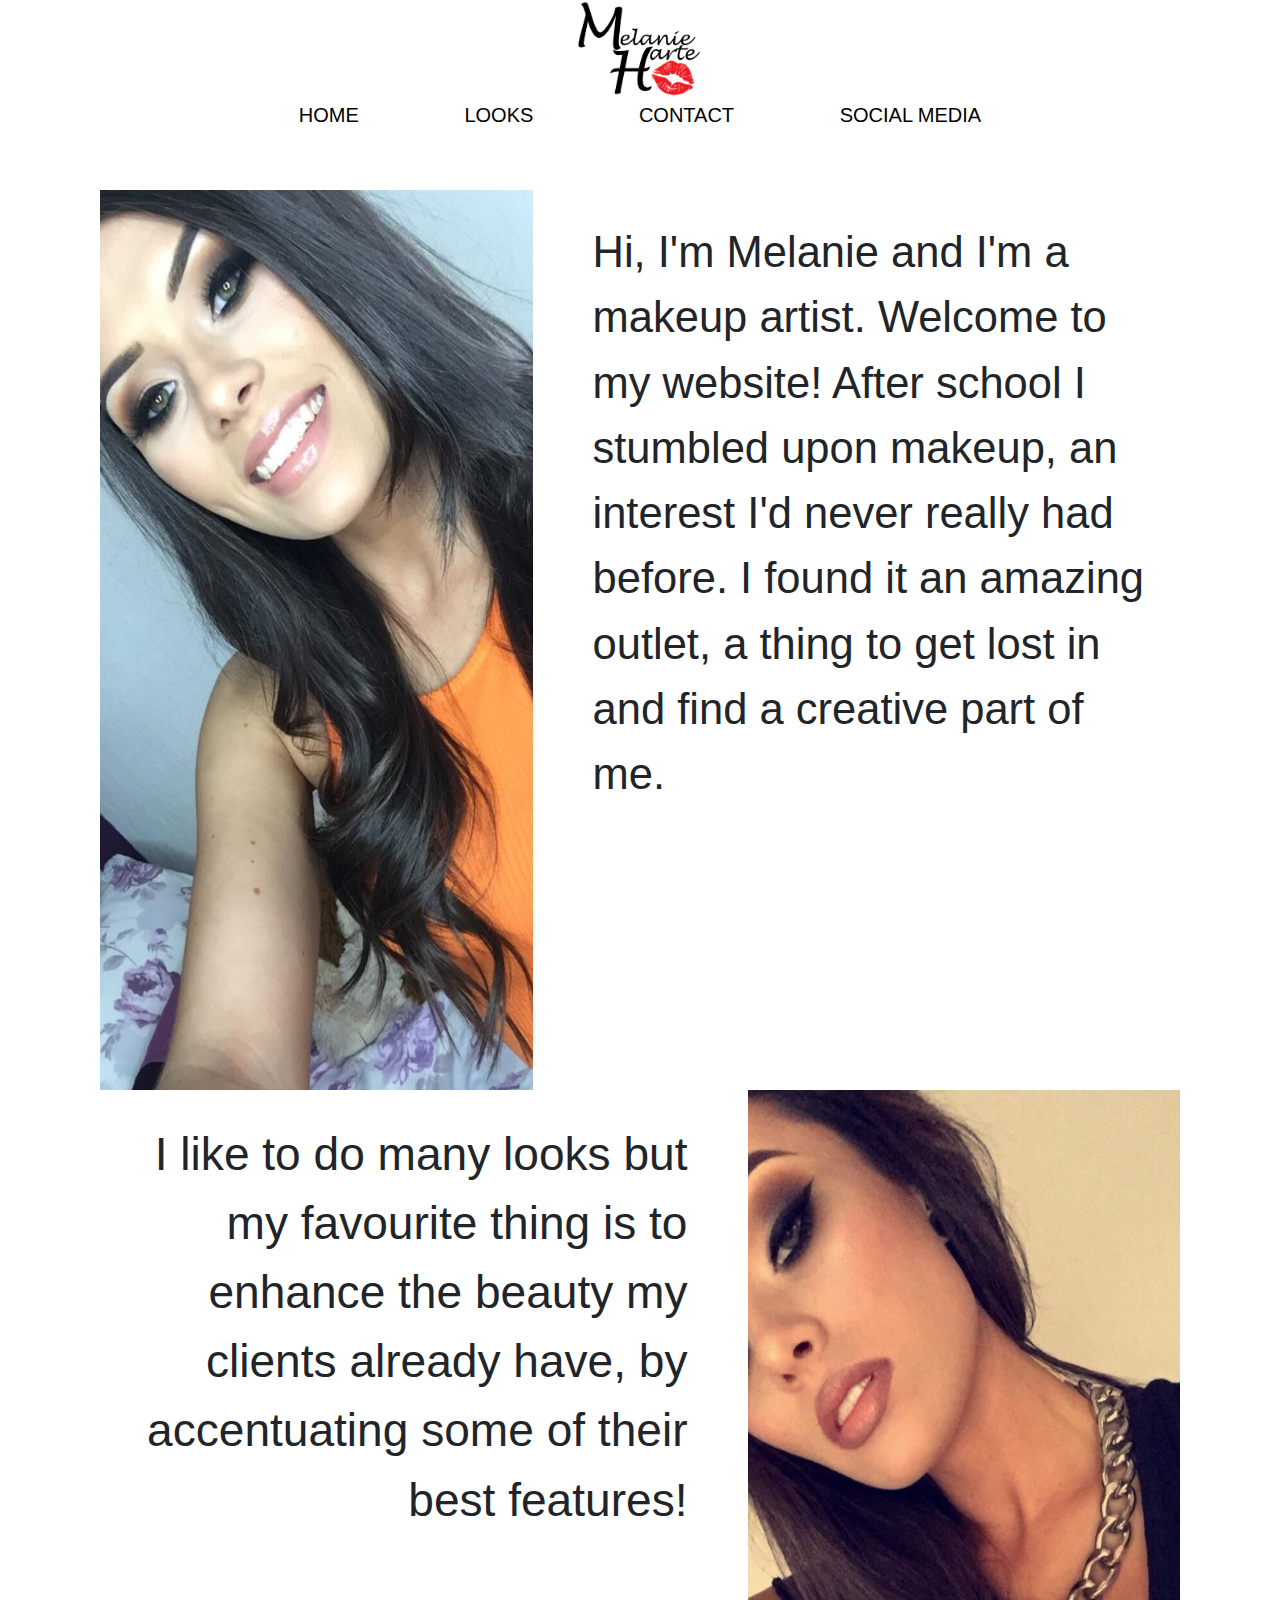
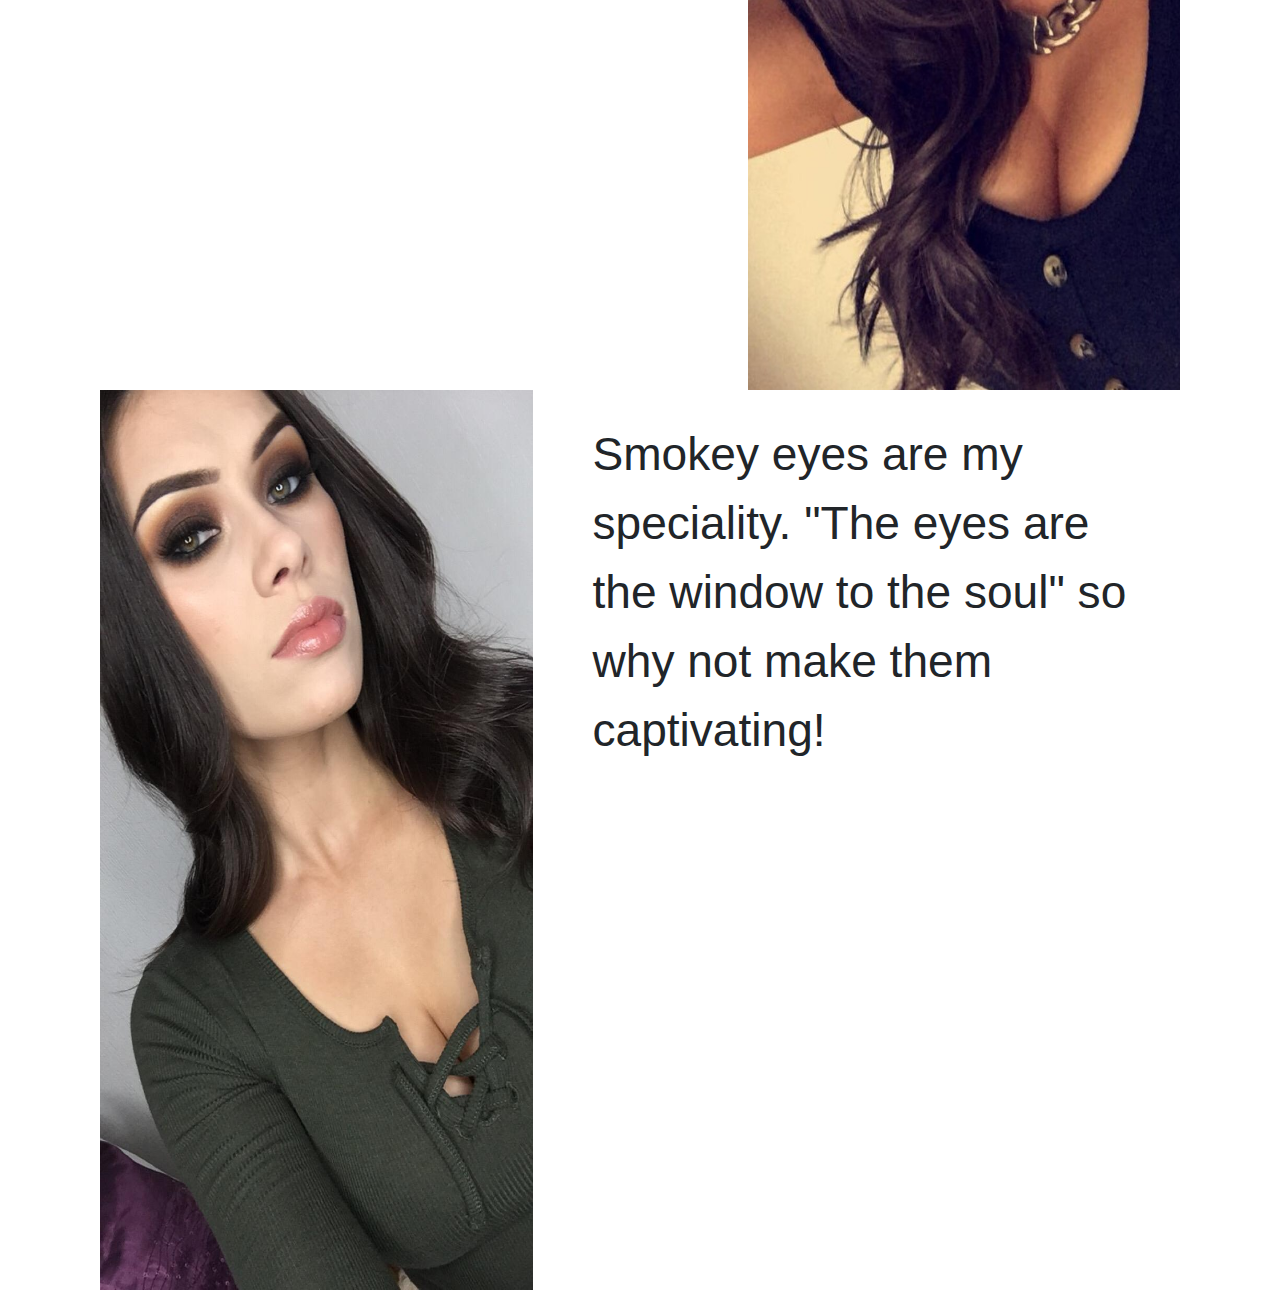
<file: CA 1/index.html>
<!DOCTYPE html>
<html>
    <head>
        <title>Melanie Harte</title>
        <link rel="stylesheet" href="bootstrap.css">
        <link rel="stylesheet" href="style.css">
        <link rel="icon" href="MelLogo.png">
    </head>
    <body>
        <div class="container">
            <div class="row">
                <div class="logo">
                    <a href="index.html"><img src="MelLogo.png"></a>
                </div>
            </div>
            <div class="row">
                <div class="navBar">
                    <a href="index.html">HOME</a>
                    <a href="looks.html">LOOKS</a>
                    <a href="contact.html">CONTACT</a>
                    <a href="socialmedia.html">SOCIAL MEDIA</a>
                    
                </div>
            </div>
        
        <div class="container">
            <div class="row">
                <div class="col-sm-5">
                    <div class="homeimgOne">
                        <img class="img-fluid" src="homeimgOne.jpg">
                    </div>
                </div>
                <div class="col-sm-7">
                    <div class="hometextOne">
                        <p>Hi, I'm Melanie and I'm a makeup artist. Welcome to my website! After school I stumbled upon makeup, an interest I'd never really had before. I found it an amazing outlet, a thing to get lost in and find a creative part of me.</p>
                    </div>
                </div>
            </div>


        </div>

        <div class="container">
            <div class="row">
                <div class="col-sm-7">
                    <div class="hometextTwo">
                        <p>I like to do many looks but my favourite thing is to enhance the beauty my clients already have, by accentuating some of their best features!</p>
                    </div>
                </div>
                <div class="col-sm-5">
                    <div class="homeimgTwo">
                        <img src="homeimgTwo.jpg">
                    </div>
                </div>
            </div>
        </div>

        <div class="container">
            <div class="row">
                <div class="col-sm-5">
                    <div class="homeimgThree">
                        <img src="homeimgThree.jpg">
                    </div>
                </div>
                <div class="col-sm-7">
                    <div class="hometextThree">
                        <p>Smokey eyes are my speciality. "The eyes are the window to the soul" so why not make them captivating!</p>
                    </div>
                </div>
            </div>
        </div>
           


    </body>





</html>
</file>
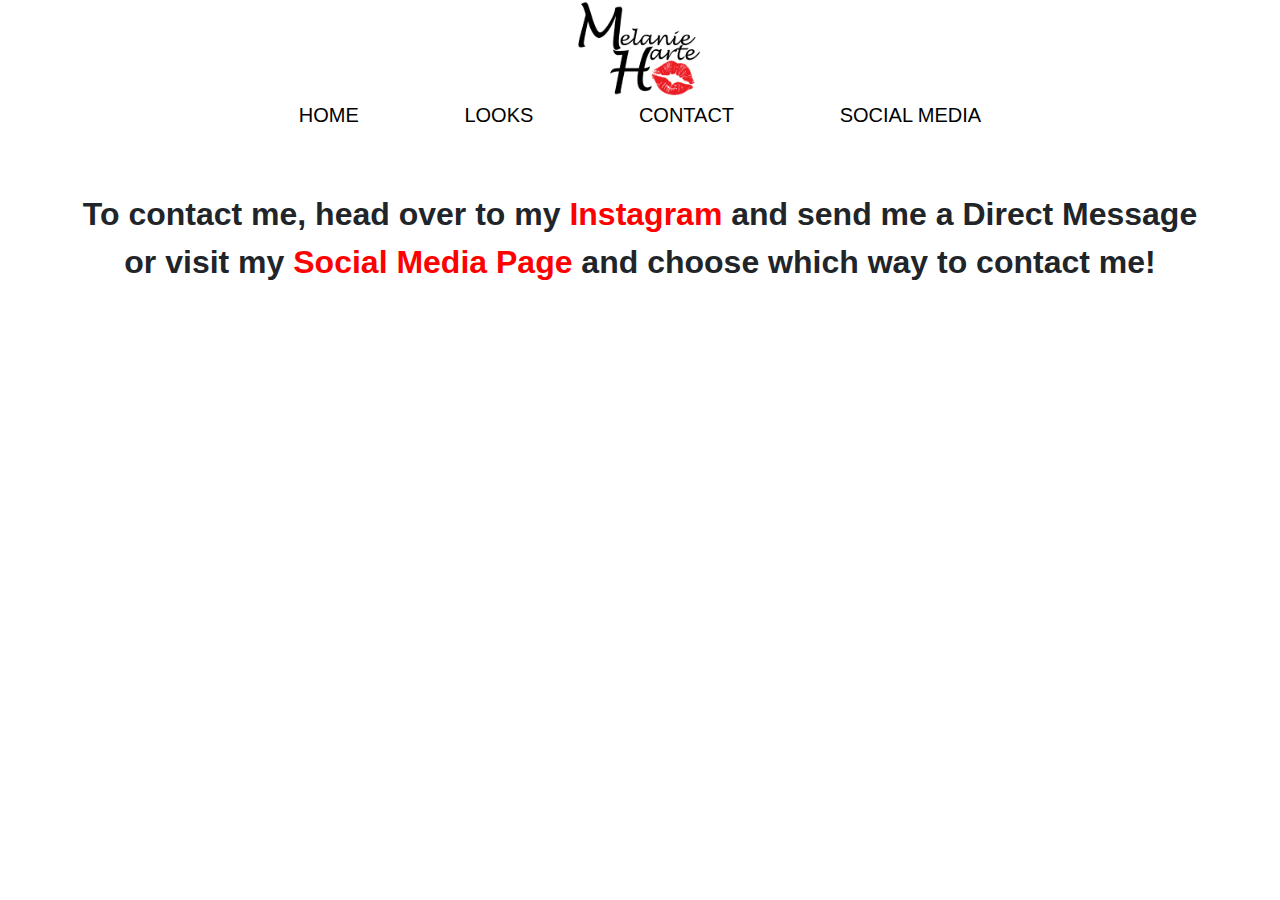
<file: CA 1/contact.html>
<!DOCTYPE html>
<html>
    <head>
        <title>Melanie Harte / Contact</title>
        <link rel="stylesheet" href="bootstrap.css">
        <link rel="stylesheet" href="style.css">
        <link rel="icon" href="MelLogo.png">
    </head>
    <body>
        <div class="container">
            <div class="row">
                <div class="logo">
                    <a href="index.html"><img src="MelLogo.png"></a>
                </div>
            </div>
            <div class="row">
                <div class="navBar">
                    <a href="index.html">HOME</a>
                    <a href="looks.html">LOOKS</a>
                    <a href="contact.html">CONTACT</a>
                    <a href="socialmedia.html">SOCIAL MEDIA</a>
                    
                </div>
            </div>
            <div class="row">
                <div class="contact">
                    <p>To contact me, head over to my <a href="https://www.instagram.com/_mh_makeup19/">Instagram</a> and send me a Direct Message or visit my <a href="socialmedia.html">Social Media Page</a> and choose which way to contact me!</p>
                </div>
            </div>
        </div>
        
        


    </body>





</html>
</file>
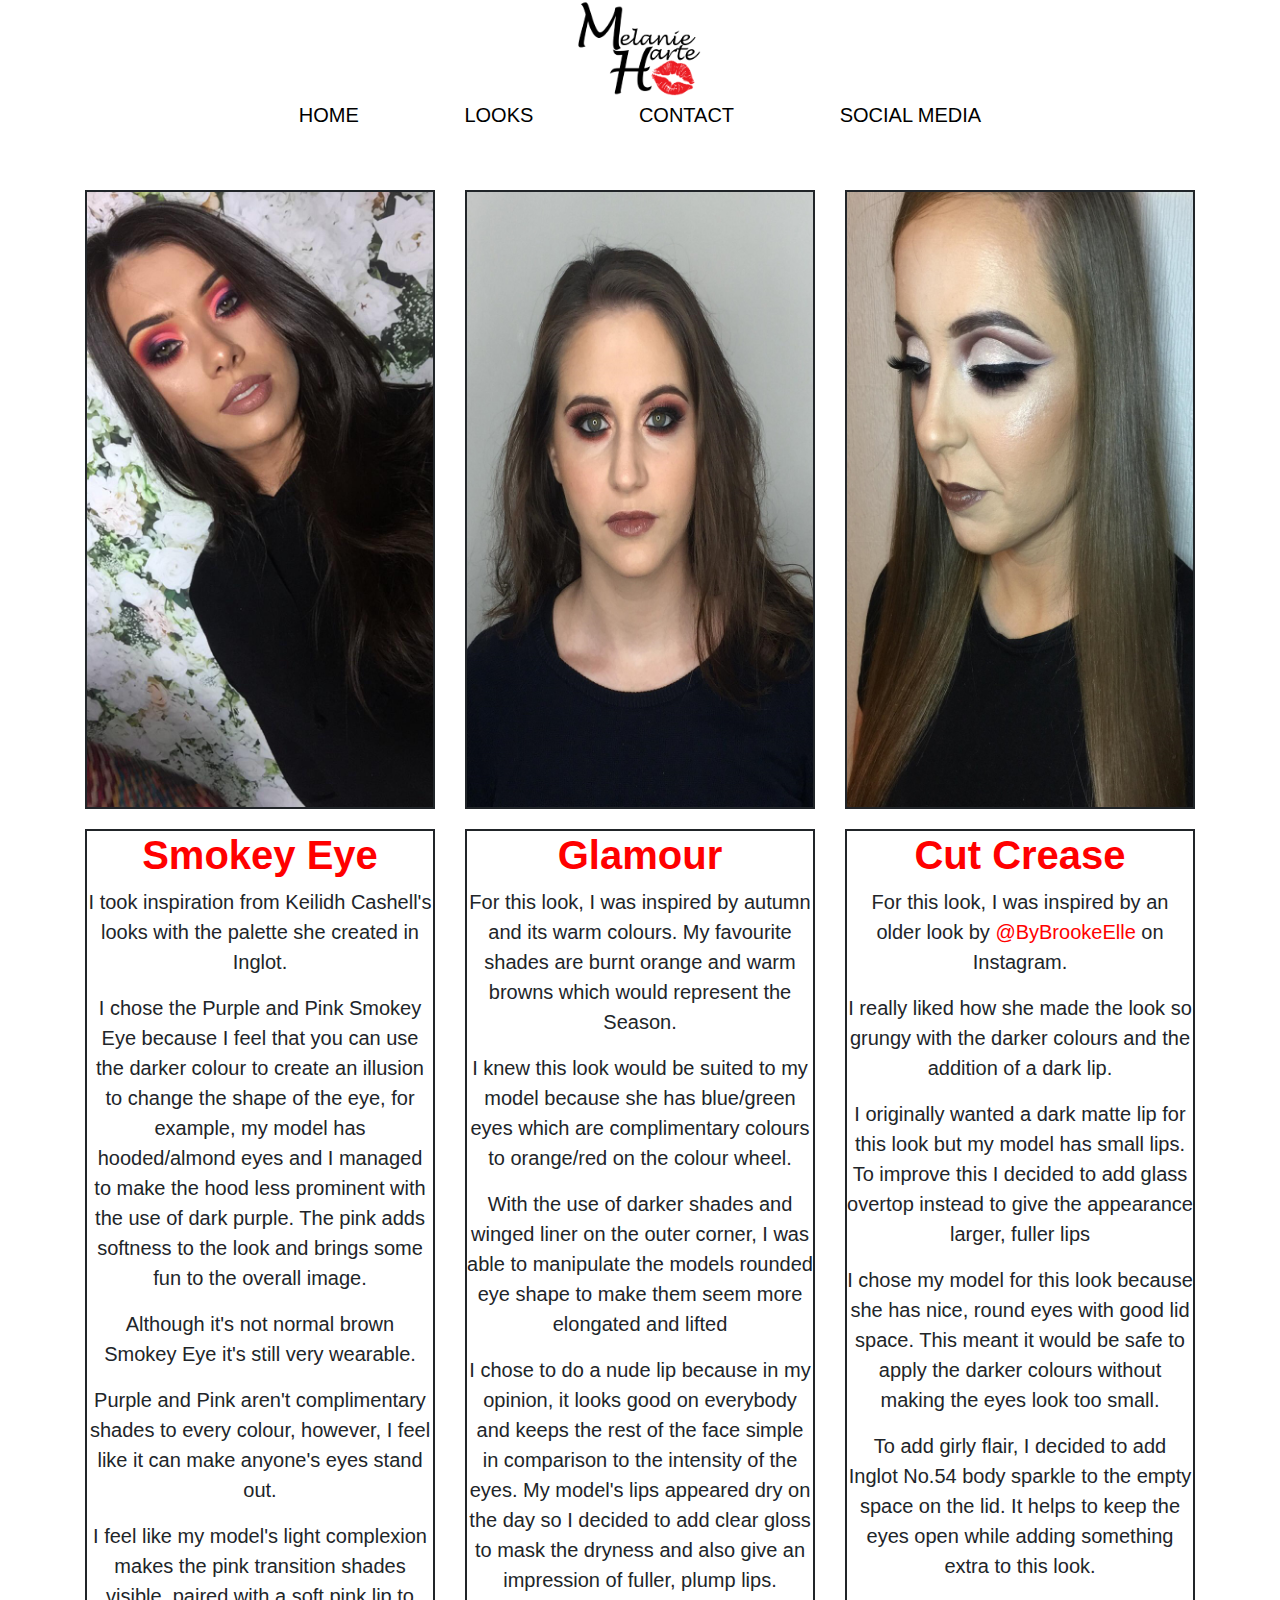
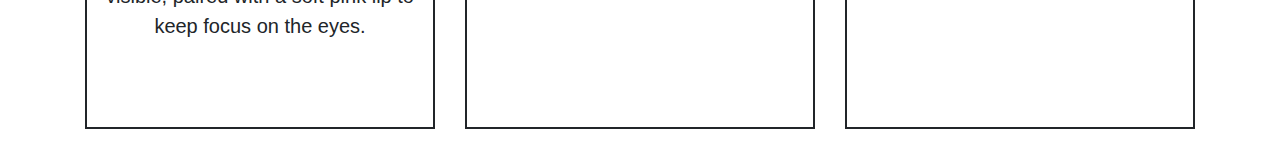
<file: CA 1/looks.html>
<!DOCTYPE html>
<html>
    <head>
        <title>Melanie Harte / Looks</title>
        <link rel="stylesheet" href="bootstrap.css">
        <link rel="stylesheet" href="style.css">
        <link rel="icon" href="MelLogo.png">
    </head>
    <body>
        <div class="container">
            <div class="row">
                <div class="logo">
                    <a href="index.html"><img src="MelLogo.png"></a>
                </div>
            </div>
            <div class="row">
                <div class="navBar">
                    <a href="index.html">HOME</a>
                    <a href="looks.html">LOOKS</a>
                    <a href="contact.html">CONTACT</a>
                    <a href="socialmedia.html">SOCIAL MEDIA</a>
                   
                </div>
            </div>
            <div class="row">
                <div class="col-sm-4">
                    <div class="lookOne">
                        <img src="lookOne.jpg">
                        <div class="lookOneText">  
                            <h1 class="briefHead">Smokey Eye</h1>
                            <p class="brief">I took inspiration from Keilidh Cashell's looks with the palette she created in Inglot.</p>
                            <p class="brief">I chose the Purple and Pink Smokey Eye because I feel that you can use the darker colour to create an illusion to change the shape of the eye, for example, my model has hooded/almond eyes and I managed to make the hood less prominent with the use of dark purple. The pink adds softness to the look and brings some fun to the overall image.</p>
                            <p class="brief">Although it's not normal brown Smokey Eye it's still very wearable.</p>
                            <p class="brief">Purple and Pink aren't complimentary shades to every colour, however, I feel like it can make anyone's eyes stand out.</p>
                            <p class="brief">I feel like my model's light complexion makes the pink transition shades visible, paired with a soft pink lip to keep focus on the eyes.</p>
                        </div>      
                    </div>
                </div>
                <div class="col-sm-4">
                    <div class="lookTwo">
                        <img src="lookTwo.jpg">
                        <div class="lookTwoText">
                            <h1 class="briefHead">Glamour</h1>
                            <p class="brief">For this look, I was inspired by autumn and its warm colours. My favourite shades are burnt orange and warm browns which would represent the Season.</p>
                            <p class="brief">I knew this look would be suited to my model because she has blue/green eyes which are complimentary colours to orange/red on the colour wheel.</p>
                            <p class="brief">With the use of darker shades and winged liner on the outer corner, I was able to manipulate the models rounded eye shape to make them seem more elongated and lifted</p>
                            <p class="brief">I chose to do a nude lip because in my opinion, it looks good on everybody and keeps the rest of the face simple in comparison to the intensity of the eyes. My model's lips appeared dry on the day so I decided to add clear gloss to mask the dryness and also give an impression of fuller, plump lips.</p>
                        </div>
                    </div>
                </div>
                <div class="col-sm-4">
                    <div class="lookThree">
                        <img src="lookThree.jpg">
                        <div class="lookThreeText">
                            <h1 class="briefHead">Cut Crease</h1>
                            <p class="brief">For this look, I was inspired by an older look by <a href="https://www.instagram.com/bybrookelle/?hl=en">@ByBrookeElle</a> on Instagram.</p>
                            <p class="brief">I really liked how she made the look so grungy with the darker colours and the addition of a dark lip.</p>
                            <p class="brief">I originally wanted a dark matte lip for this look but my model has small lips. To improve this I decided to add glass overtop instead to give the appearance larger, fuller lips</p>
                            <p class="brief">I chose my model for this look because she has nice, round eyes with good lid space. This meant it would be safe to apply the darker colours without making the eyes look too small.</p>
                            <p class="brief">To add girly flair, I decided to add Inglot No.54 body sparkle to the empty space on the lid. It helps to keep the eyes open while adding something extra to this look.</p>
                        </div>
                    </div>
                </div>
            </div>
        </div>
        
           


    </body>





</html>
</file>
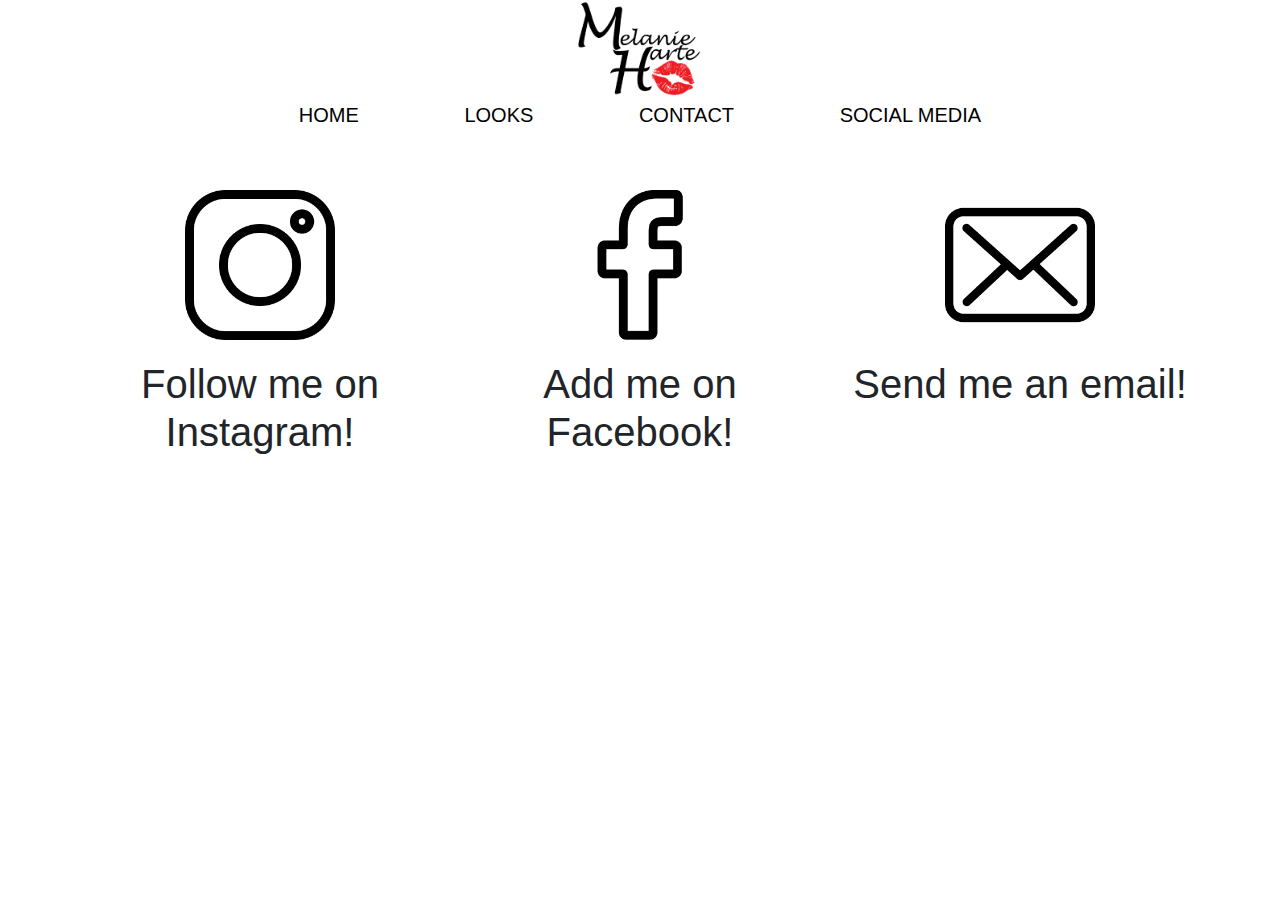
<file: CA 1/socialmedia.html>
<!DOCTYPE html>
<html>
    <head>
        <title>Melanie Harte / Social Media</title>
        <link rel="stylesheet" href="bootstrap.css">
        <link rel="stylesheet" href="style.css">
        <link rel="icon" href="MelLogo.png">
    </head>
    <body>
        <div class="container">
            <div class="row">
                <div class="logo">
                    <a href="index.html"><img src="MelLogo.png"></a>
                </div>
            </div>
            <div class="row">
                <div class="navBar">
                    <a href="index.html">HOME</a>
                    <a href="looks.html">LOOKS</a>
                    <a href="contact.html">CONTACT</a>
                    <a href="socialmedia.html">SOCIAL MEDIA</a>
                    
                </div>
            </div>

            <div class="row">
                <div class="col-sm-4">
                    <div class="insta">
                        <a href="https://www.instagram.com/_mh_makeup19/"><img src="insta.png"></a>
                        <h1>Follow me on Instagram!</h1>
                    </div>
                </div>
                <div class="col-sm-4">
                    <div class="facebook">
                        <a href="https://www.facebook.com/melanie.harte.1"><img src="facebook.png"></a>
                        <h1>Add me on Facebook!</h1>
                    </div>
                </div>
                <div class="col-sm-4">
                    <div class="email">
                        <a href="mailto:someone@example.com?"><img src="envelope.png"></a>
                        <h1>Send me an email!</h1>
                    </div>
                </div>

            </div>
        </div>

        
        
        
    </body>





</html>
</file>
<file: CA 1/style.css>
/* 
HEADER
*/
.logo {
    width: 133px;
    height: 100px;
    margin: 0 auto;
}

.logo img {
    max-height: 100px;
    position: relative;
}

.navBar {
    width: 100%;
    height: 40px;
    text-align: center;
    font-size: 20px;
    font-weight: 500;
    margin-bottom: 50px;
}

.navBar a {
    padding-left: 50px;
    padding-right: 50px;
    text-decoration: none;
    color: black;
    
}

.navBar a:hover {
    background-color: red;
    opacity: 70%;
    transition: 0.5s;

}
/* 
HOMEPAGE
*/
.homeimgOne {
    width: 100%;
    height: 900px;
    background-color: white;
    
}

.homeimgOne img {
    max-width: 100%;
    height: 100%;
  
}

.hometextOne {
    background-color: white;
    width: 100%;
    height: 900px;
    font-size: 50px;
    font-size: 3.4vw;
    font-weight: 500;
    padding: 30px;
}

.hometextTwo {
    background-color: white;
    width: 100%;
    height: 900px;
    font-size: 55px;
    font-size: 3.6vw;
    font-weight: 500;
    padding: 30px;
    text-align: right;
}

.homeimgTwo {
    height: 900px;
}

.homeimgTwo img {
    max-width: 100%;
    height: 100%;
}

.homeimgThree {
    width: 100%;
    height: 900px;
    background-color: white;
    
}

.homeimgThree img {
    max-width: 100%;
    height: 100%;
  
}

.hometextThree {
    background-color: white;
    width: 100%;
    height: 900px;
    font-size: 55px;
    font-size: 3.6vw;
    font-weight: 500;
    padding: 30px;
}
/* 
SOCIAL MEDIA
*/
.facebook {
    height: 300px;
    width: 100%;
}

.facebook img {
    max-width: 150px;
    max-height: 150px;
    display: block;
    margin-left: auto;
    margin-right: auto;
}

.facebook h1 {
    text-align: center;
    margin-top: 20px;
}

.facebook img:hover {
    opacity: 50%;
    transition: 0.5s;
}

.insta {
    height: 300px;
    width: 100%;
    text-align: center;
}

.insta h1 {
    margin-top: 20px;
}

.insta img {
    max-width: 150px;
    max-height: 150px;
    display: block;
    margin-left: auto;
    margin-right: auto;
}

.insta img:hover {
    opacity: 50%;
    transition: 0.5s;
}

.email {
    height: 300px;
    width: 100%;
}

.email img {
    max-width: 150px;
    max-height: 150px;
    display: block;
    margin-left: auto;
    margin-right: auto;
}

.email img:hover {
    opacity: 50%;
    transition: 0.5s;
}

.email h1 {
    text-align: center;
    margin-top: 20px;
}

/* 
LOOKS
*/

.lookOne {
    
    height: auto;
    width: 100%;
    
}

.lookOne img {
    max-width: 100%;
    border-style: solid;
    border-width: 2px;
}

.lookOneText {
    border-style: solid;
    border-width: 2px;
    margin-top: 20px;
    margin-bottom: 20px;
    min-height: 900px;
}

.lookTwo {
    height: auto;
    width: 100%;
   
}

.lookTwo img {
    max-width: 100%;
    border-style: solid;
    border-width: 2px;
}

.lookTwoText {
    border-style: solid;
    border-width: 2px;
    margin-top: 20px;
    margin-bottom: 20px;
    min-height: 900px;
    
}

.lookThree {
    height: auto;
    width: 100%;
    
}

.lookThree img {
    max-width: 100%;
    border-style: solid;
    border-width: 2px;
}

.lookThreeText {
    border-style: solid;
    border-width: 2px;
    margin-top: 20px;
    margin-bottom: 20px;
    min-height: 900px;
}

.lookThreeText a {
    text-decoration: none;
    color: red;
}

.briefHead {
    text-align: center;
    font-weight: bold;
    color: red;
}

.brief {
    text-align: center;
    font-size: 20px;
    font-weight: 500;
}

/*
CONTACT
*/

.contact {
    height: 200px;
    width: 100%;
    font-size: xx-large;
    font-weight: 600;
    text-align: center;
}

.contact a {
    color: red;
    text-decoration: none;
}

@media only screen and (max-width: 700px) {
    .navBar a {
        display: block;
        font-size: xx-large;
    }

    .navBar {
        margin-bottom: 170px;
    }
    
    .hometextOne {
        font-size: 40px;
    }

    .hometextTwo {
        font-size: 40px;
        text-align: left;
    }

    .hometextThree {
        font-size: 40px;
    }

   
    
    
}

@media only screen and (max-width: 1000px) {
    .navBar a {
        display: block;
        font-size: xx-large;
    }

    .navBar {
        margin-bottom: 170px;
    }
    
    
    
}
</file>
